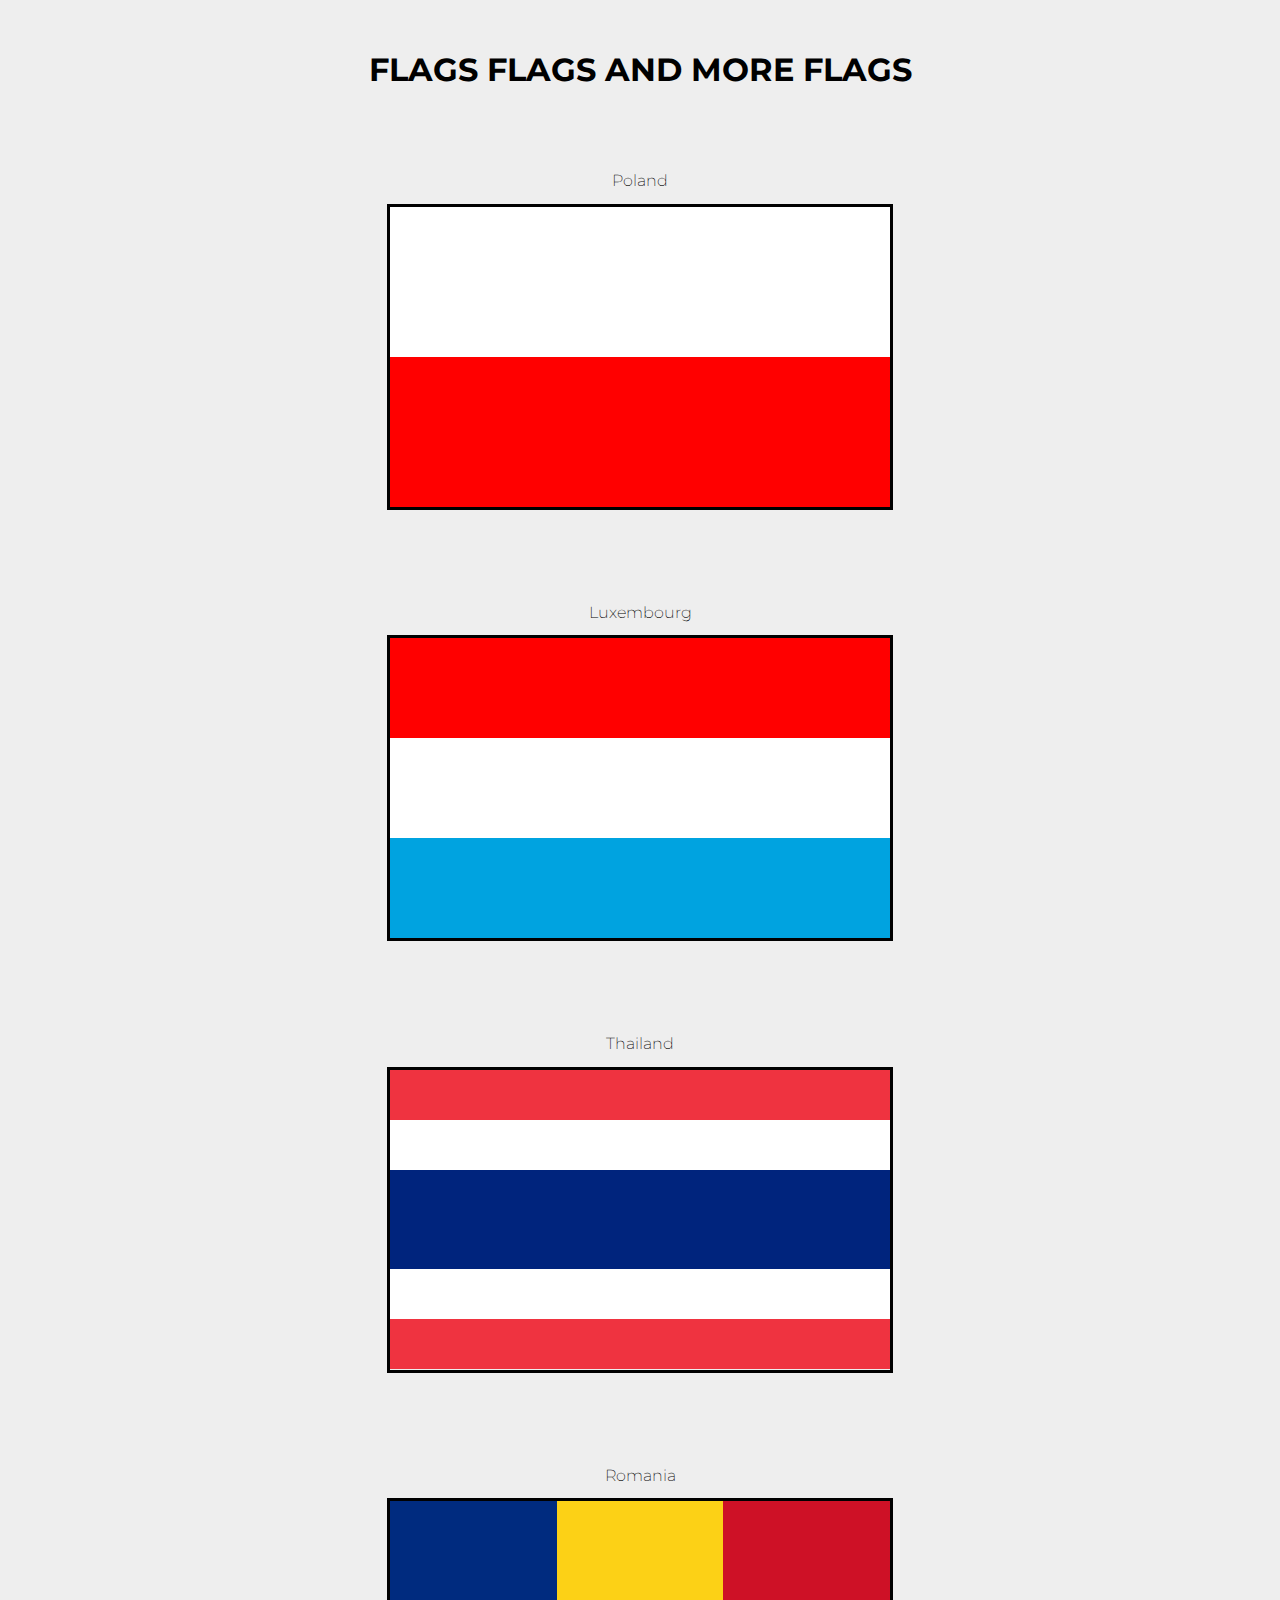
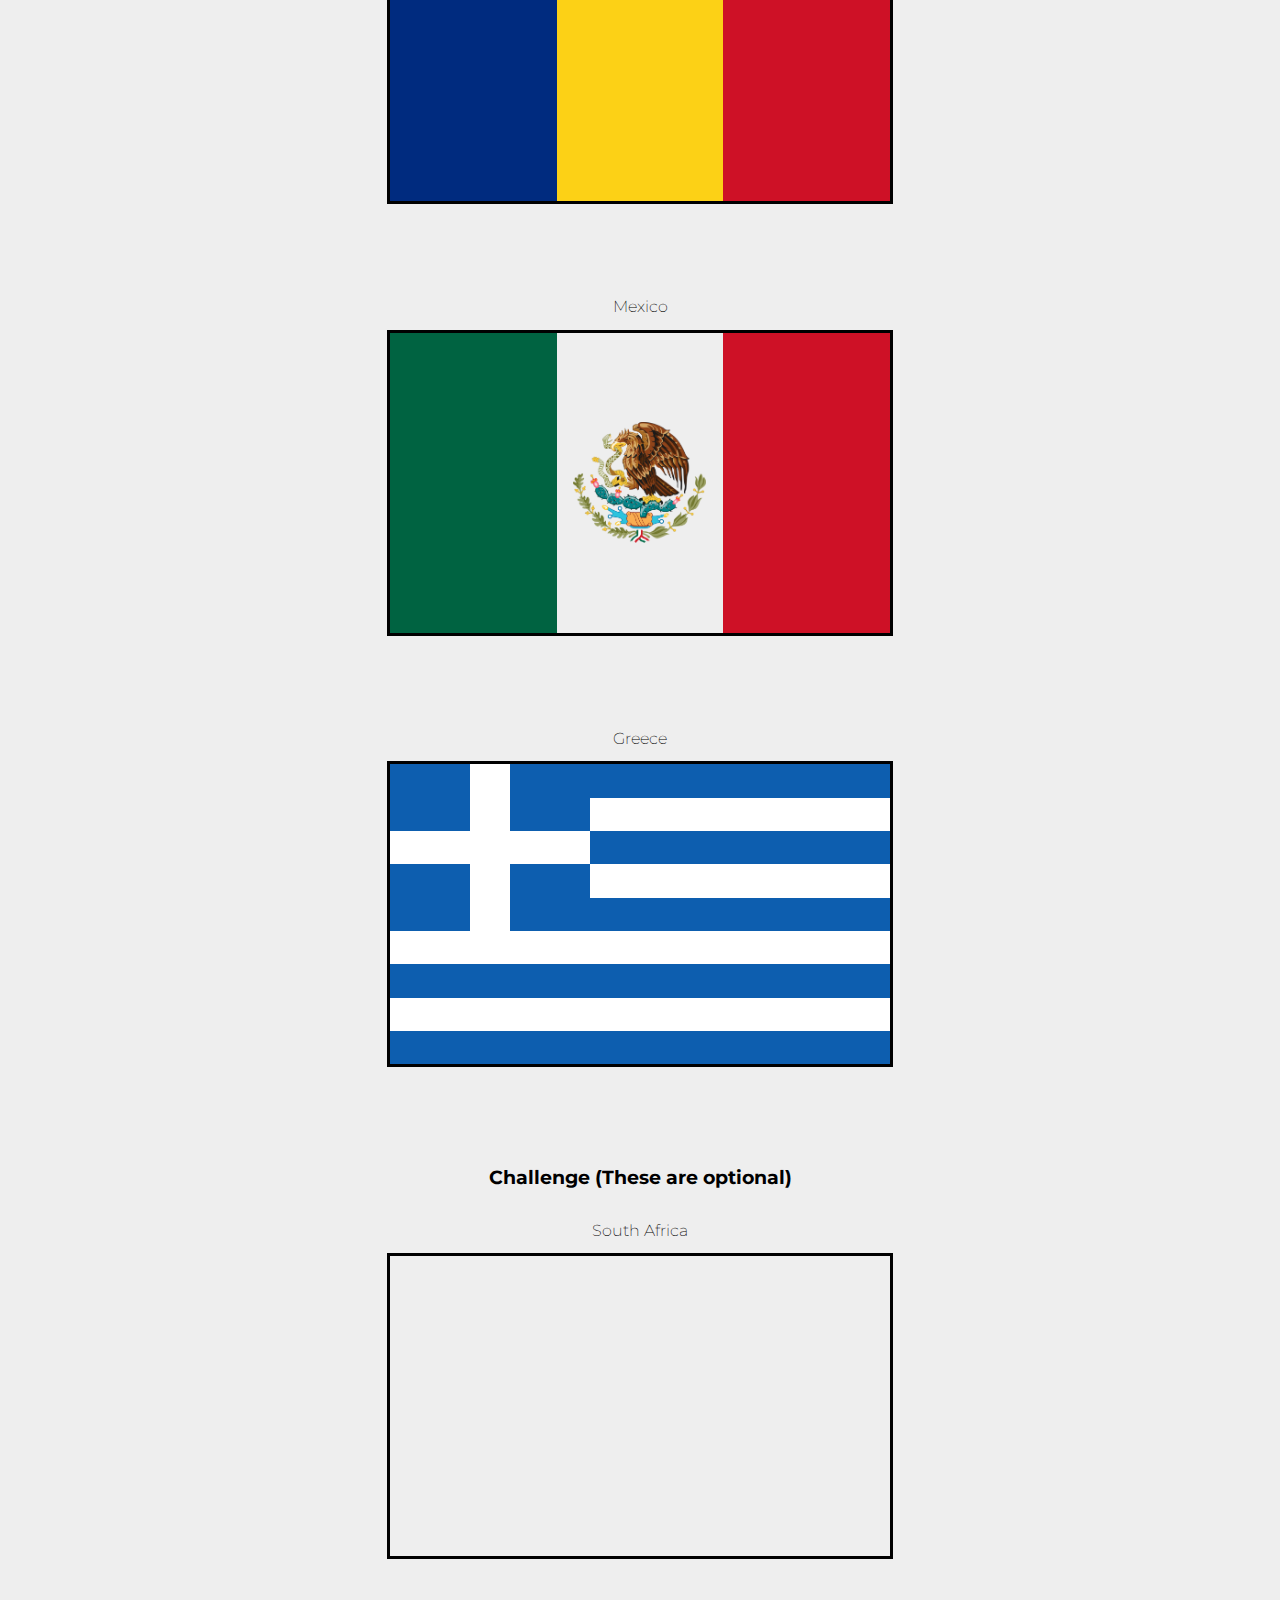
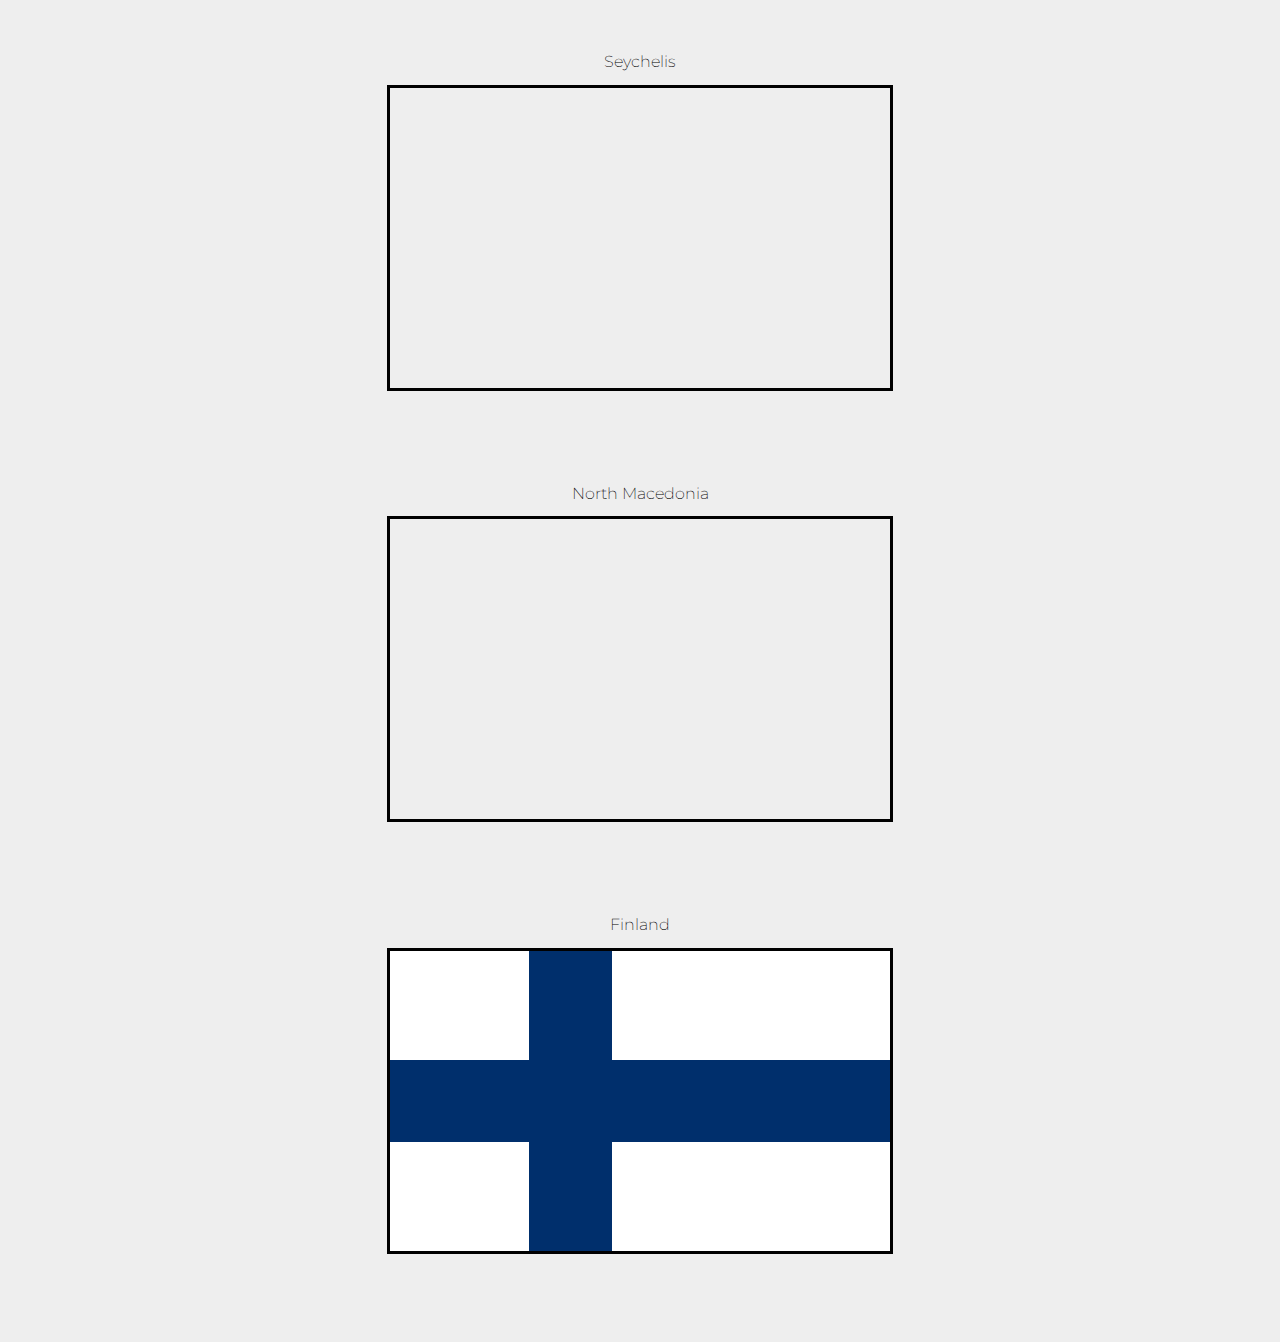
<file: hw2/index.html>
<!DOCTYPE html> 
<head>
  <link rel="preconnect" href="https://fonts.gstatic.com" />
  <link
    href="https://fonts.googleapis.com/css2?family=Montserrat:ital,wght@0,100;0,200;0,300;0,400;0,500;0,600;0,700;0,800;0,900;1,100;1,200;1,300;1,400;1,500;1,600;1,700;1,800;1,900&display=swap"
    rel="stylesheet"
  />
  <link rel="stylesheet" href="styles.css" />
</head>

<h1 id="intro">FLAGS FLAGS AND MORE FLAGS</h1>

<br />

<!-- Some flags already have some css elements added in... You are expected to finish the rest.-->

<!-- Also feel free to edit the HTML or CSS files as you like-->
<!-- You are not restricted to the template!-->

<div class="insideborder">
  <h2>Poland</h2>
  <div class="flag">
    <div class="white twovert"></div>
    <div class="red twovert"></div>
  </div>

  <h2>Luxembourg</h2>
  <div class="flag">
    <div class="red threevert"></div>
    <div class="white threevert"></div>
    <!-- Finish rest of flag here here -->
    <div class="luxemborgBlue threevert"></div>
  </div>

  <h2>Thailand</h2>
  <div class="flag">
    <!-- insert flag here -->
    <div class="thailandRed sixvert"></div>
    <div class="white sixvert"></div>
    <div class="thailandBlue threevert"></div>
    <div class="white sixvert"></div>
    <div class="thailandRed sixvert"></div>
  </div>

  <h2>Romania</h2>
  <div class="flag horiz">
    <!-- insert flag here -->
    <div class="romaniaBlue threehoriz"></div>
    <div class="romaniaYellow threehoriz"></div>
    <div class="romaniaRed threehoriz"></div>
  </div>

  <h2>Mexico</h2>
  <div class="flag horiz">
    <!-- insert flag here -->
    <div class="mexicoGreen threehoriz"></div>
    <div class="white threehoriz" id = "eagle"></div>
    <div class="romaniaRed threehoriz"></div>
  </div>

  <h2>Greece</h2>
  <div class="flag">
    <!-- insert flag here -->
    <div class = "topHalf">
      <div class = "topLeft">
        <div class = "greeceBlue square"></div>
        <div class = "white rectangle"></div>
        <div class = "greeceBlue square"></div>
        <div class = "white stripe"></div>
        <div class = "greeceBlue square"></div>
        <div class = "white rectangle"></div>
        <div class = "greeceBlue square"></div>
      </div>

      <div class = "topRight">
        <div class = "greeceBlue fivevert"></div>
        <div class = "white fivevert"></div>
        <div class = "greeceBlue fivevert"></div>
        <div class = "white fivevert"></div>
        <div class = "greeceBlue fivevert"></div>
      </div>

    </div>

    <!-- four bottom stripes -->
    <div class = "bottom">
      <div class = "white fourvert"></div>
      <div class = "greeceBlue fourvert"></div>
      <div class = "white fourvert"></div>
      <div class = "greeceBlue fourvert"></div>
    </div>
  </div>

  <h3>Challenge (These are optional)</h3>

  <h2>South Africa</h2>
  <div class="flag">
    <!-- insert flag here -->
  </div>

  <h2>Seychelis</h2>
  <div class="flag">
    <!-- insert flag here -->
  </div>

  <h2>North Macedonia</h2>
  <div class="flag">
    <!-- insert flag here -->
  </div>

  <h2>Finland</h2>
  <div class="flag">
    <!-- insert flag here -->
    <div class = "finland">
      <div class = "white finSquare"></div>
      <div class = "finlandBlue smallRect"></div>
      <div class = "white longRect"></div>
      <div class = "finlandBlue finStripe"></div>
      <div class = "white finSquare"></div>
      <div class = "finlandBlue smallRect"></div>
      <div class = "white longRect"></div>
    </div>
  </div>
</div>
</file>
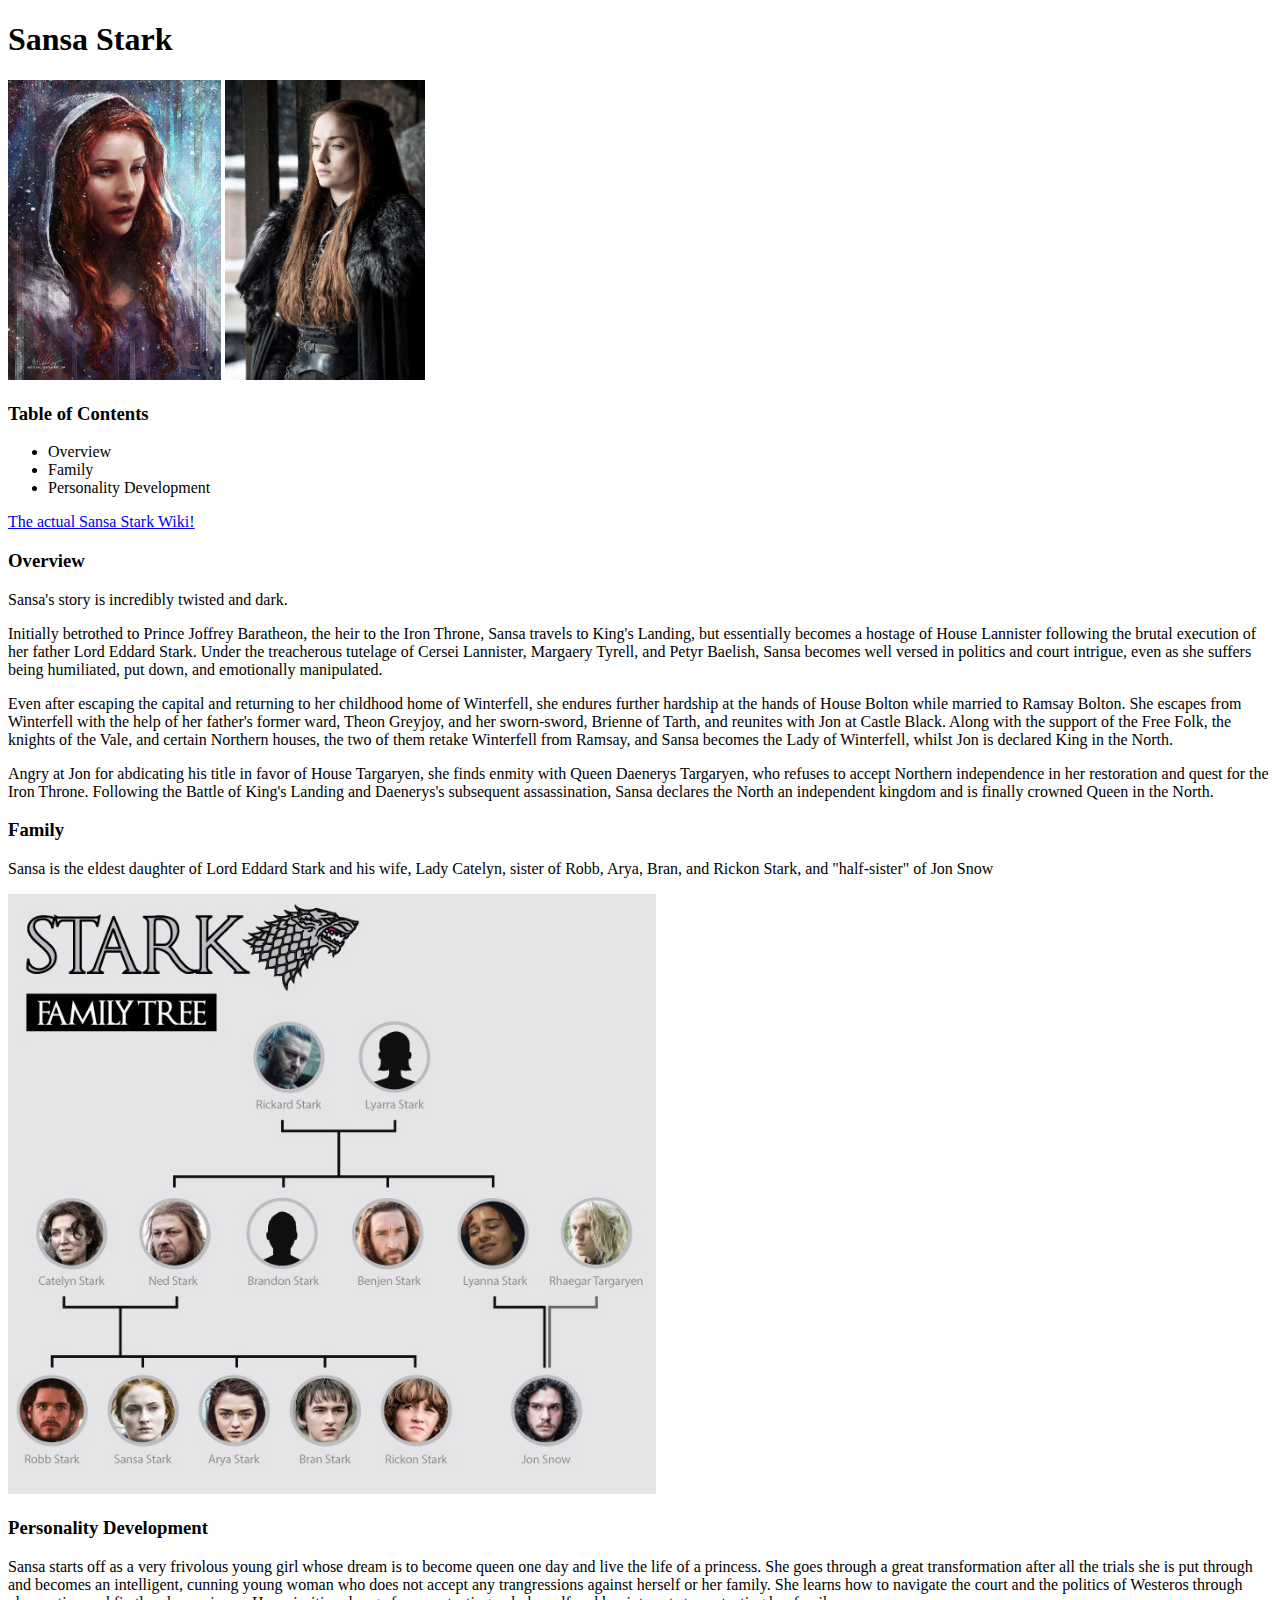
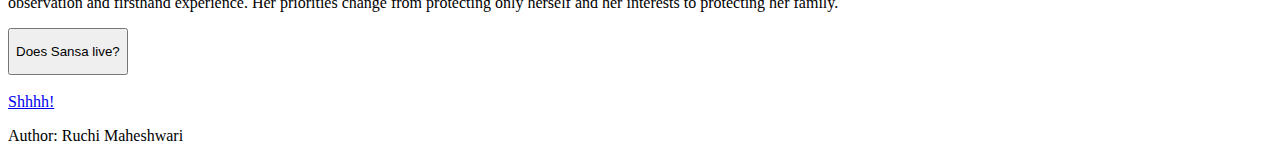
<file: assign1p1.html>
<!DOCTYPE html>
<html lang="en">
<head>
    <meta charset="UTF-8">
    <meta http-equiv="X-UA-Compatible" content="IE=edge">
    <meta name="viewport" content="width=device-width, initial-scale=1.0">
    <meta name="author" content="Ruchi Maheshwari">
    <title>Sansa Stark Wiki</title>
</head>
<body>
    <h1>Sansa Stark</h1>
    <img 
        src="./sansa.jpeg" alt=""
        height="300"
    />
    <img
        src="./sansa2.jpeg" alt=""
        height="300"
    />
    <h3>Table of Contents</h3>
    <ul>
        <li>Overview</li>
        <li>Family</li>
        <li>Personality Development</li>
    </ul>
    <a href="https://gameofthrones.fandom.com/wiki/Sansa_Stark" target="_blank">The actual Sansa Stark Wiki!</a>

    <h3>Overview</h3>
    <p>
        Sansa's story is incredibly twisted and dark.
    </p>

    <p>
        Initially betrothed to Prince Joffrey Baratheon, the heir to the Iron Throne, Sansa travels to King's Landing, 
        but essentially becomes a hostage of House Lannister following the brutal execution of her 
        father Lord Eddard Stark. Under the treacherous tutelage of Cersei Lannister, Margaery Tyrell, 
        and Petyr Baelish, Sansa becomes well versed in politics and court intrigue, even as she suffers
        being humiliated, put down, and emotionally manipulated.
    </p>

    <p>
        Even after escaping the capital and returning to her childhood home of Winterfell, she endures further hardship 
        at the hands of House Bolton while married to Ramsay Bolton. She escapes from Winterfell with the help of her father's former ward, Theon Greyjoy, 
        and her sworn-sword, Brienne of Tarth, and reunites with Jon at Castle Black. Along with the support of the Free Folk, 
        the knights of the Vale, and certain Northern houses, the two of them retake Winterfell from Ramsay, and Sansa 
        becomes the Lady of Winterfell, whilst Jon is declared King in the North.
    </p>

    <p>
        Angry at Jon for abdicating his title in favor of House Targaryen, she finds enmity with Queen Daenerys Targaryen, who 
        refuses to accept Northern independence in her restoration and quest for the Iron Throne. Following the Battle of 
        King's Landing and Daenerys's subsequent assassination, Sansa declares the North an independent kingdom and is finally 
        crowned Queen in the North.
    </p>

    <h3>Family</h3>
    <p> 
        Sansa is the eldest daughter of Lord Eddard Stark and his wife, Lady Catelyn, sister of Robb, Arya, Bran, and 
        Rickon Stark, and "half-sister" of Jon Snow
    </p>

    <img
        src="./familytree.jpeg" alt="Family Tree"
        height="600"
    />

    <h3>Personality Development</h3>
    <p>Sansa starts off as a very frivolous young girl whose dream is to become queen one day and live the life of a princess. 
        She goes through a great transformation after all the trials she is put through and becomes an intelligent, cunning young woman
        who does not accept any trangressions against herself or her family. She learns how to navigate the court and the politics of
        Westeros through observation and firsthand experience. Her priorities change from protecting only herself and her interests to
        protecting her family.
    </p>
    
    <button onclick="alert('Nice try! You will have to read or watch to find out!')">
        <p>Does Sansa live?</p>
    </button>
    <br>
    <br>
    <a href="./assign1p2.html">Shhhh!</a>
    <p>Author: Ruchi Maheshwari</p>
</body>
</html>
</file>
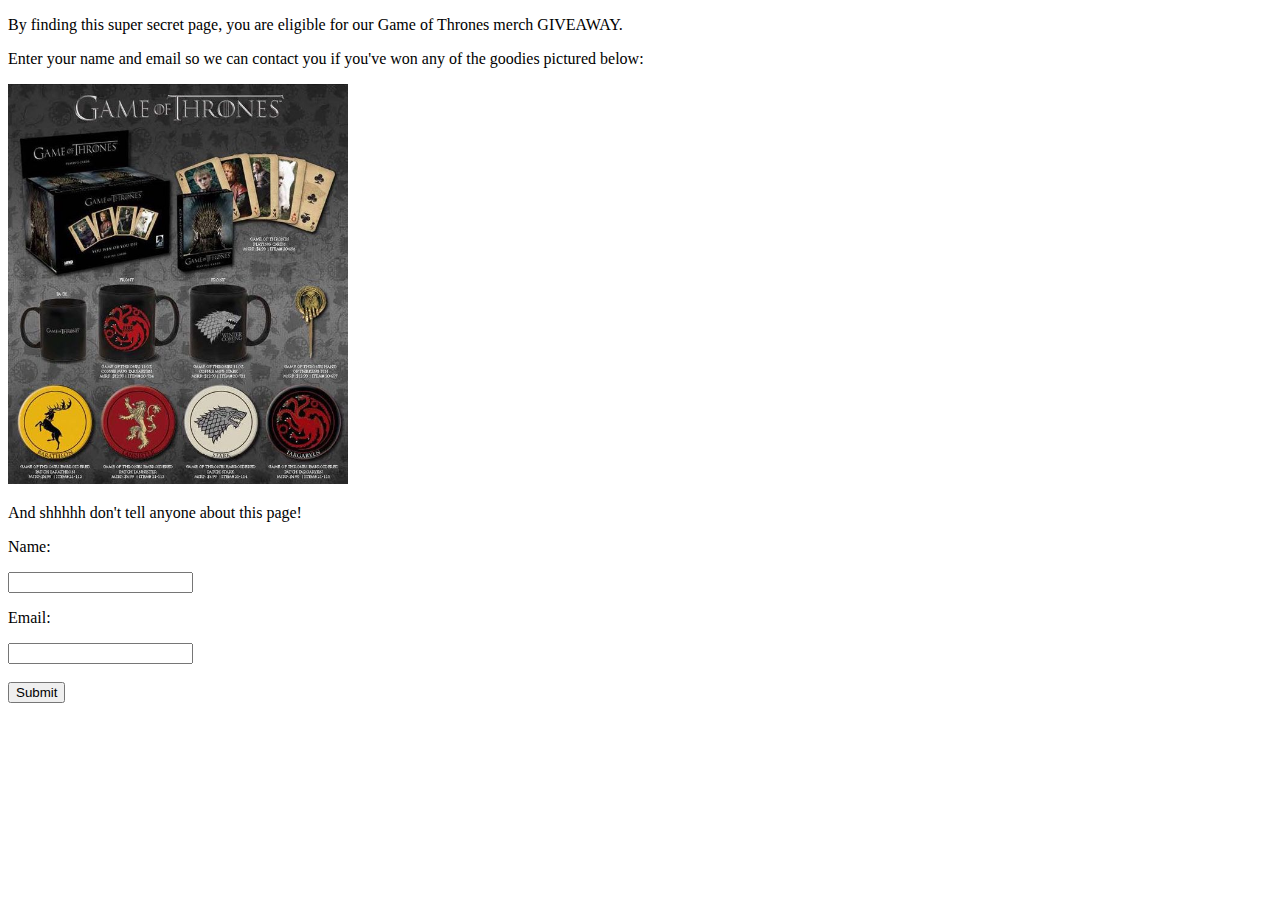
<file: assign1p2.html>
<!DOCTYPE html>
<html lang="en">
<head>
    <meta charset="UTF-8">
    <meta http-equiv="X-UA-Compatible" content="IE=edge">
    <meta name="viewport" content="width=device-width, initial-scale=1.0">
    <title>Document</title>
</head>
<body>
    <p>By finding this super secret page, you are eligible for our Game of Thrones merch GIVEAWAY.</p>
    <p>Enter your name and email so we can contact you if you've won any of the goodies pictured below:</p>

    <img
        src="./merch.jpeg" alt="MERCH"
        height="400"
    />

    <p>And shhhhh don't tell anyone about this page!</p>

    <form>
        <p> Name: </p>
        <input />
        <p> Email: </p>
        <input />
        <br>
        <br>
        <input type="submit" />
    </form>
</body>
</html>
</file>
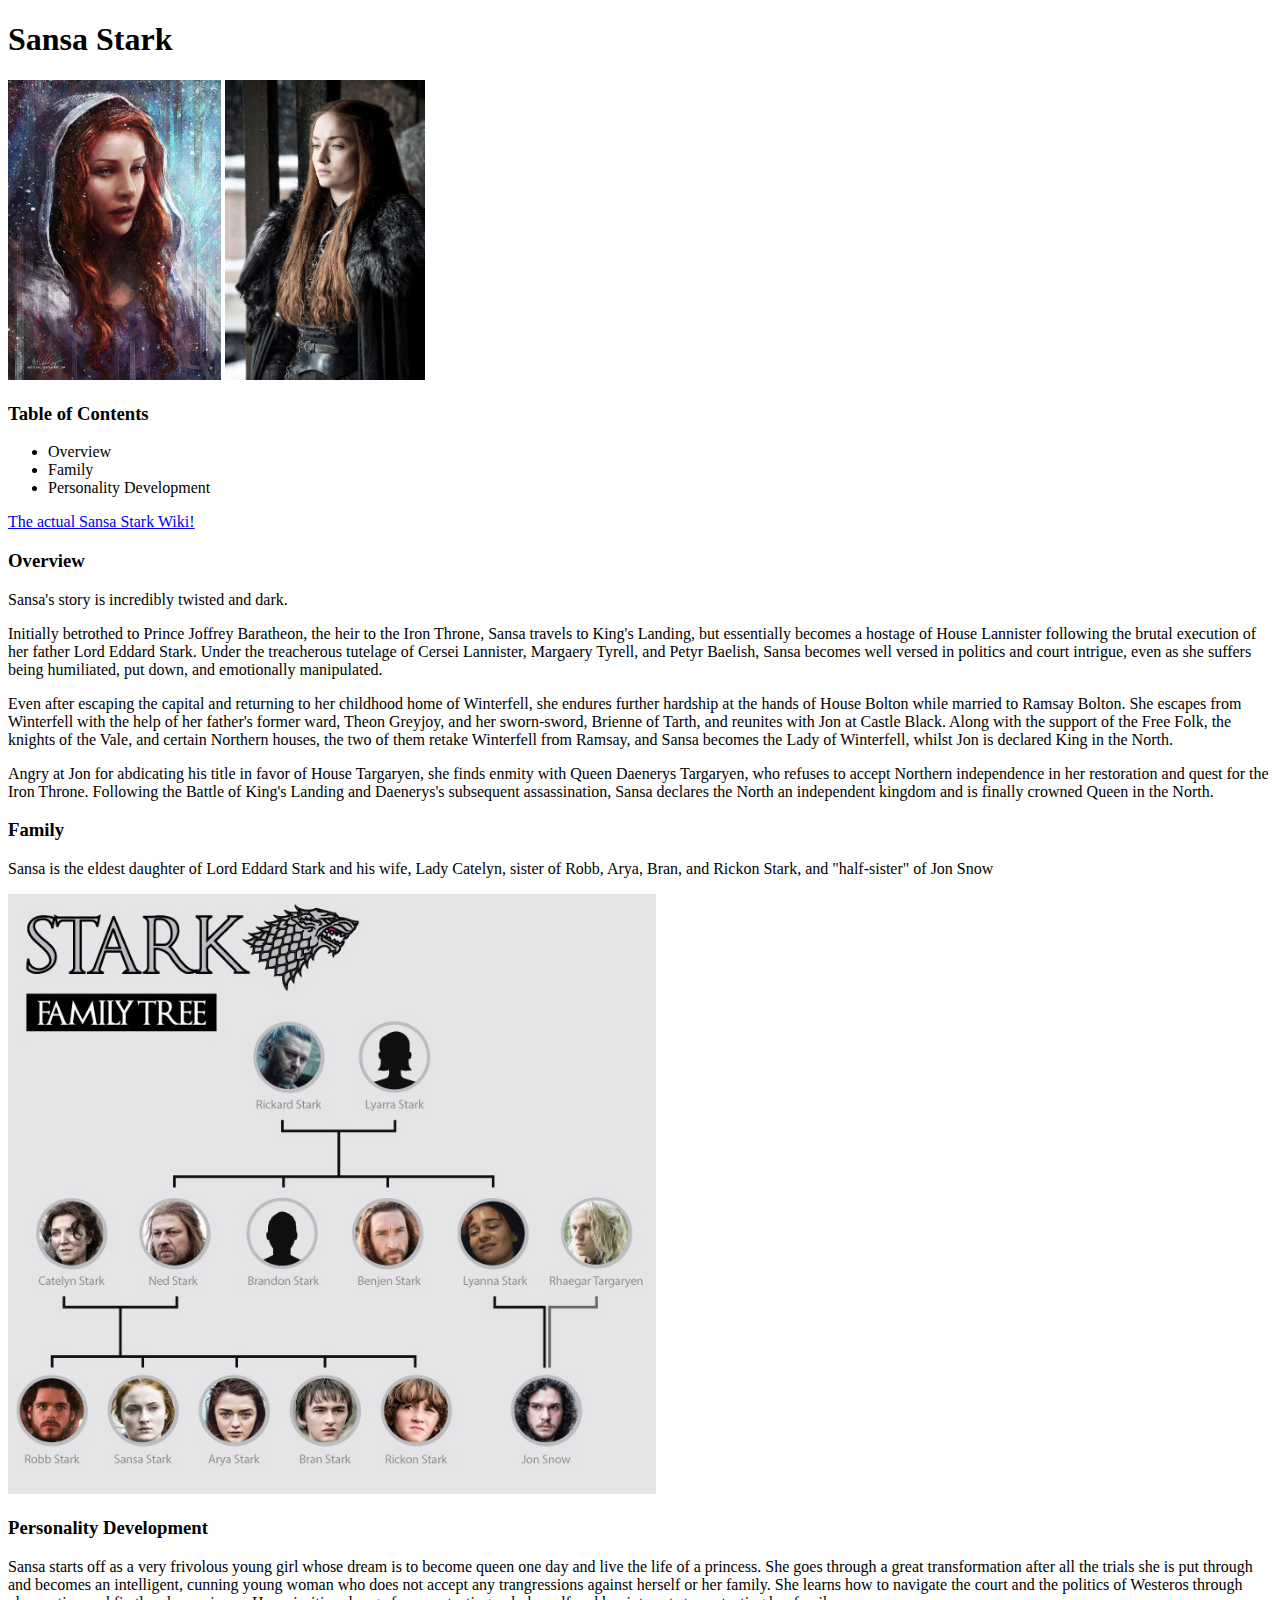
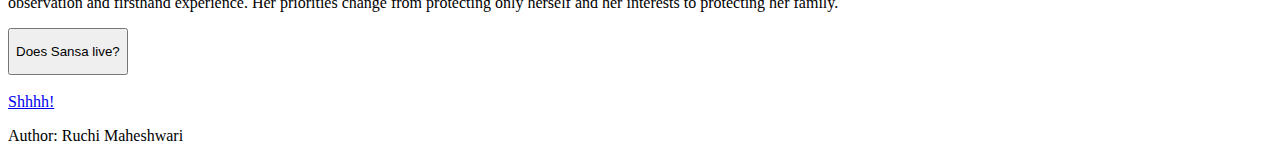
<file: hw1.html>
<!DOCTYPE html>
<html lang="en">
<head>
    <meta charset="UTF-8">
    <meta http-equiv="X-UA-Compatible" content="IE=edge">
    <meta name="viewport" content="width=device-width, initial-scale=1.0">
    <meta name="author" content="Ruchi Maheshwari">
    <title>Sansa Stark Wiki</title>
</head>
<body>
    <h1>Sansa Stark</h1>
    <img 
        src="./sansa.jpeg" alt=""
        height="300"
    />
    <img
        src="./sansa2.jpeg" alt=""
        height="300"
    />
    <h3>Table of Contents</h3>
    <ul>
        <li>Overview</li>
        <li>Family</li>
        <li>Personality Development</li>
    </ul>
    <a href="https://gameofthrones.fandom.com/wiki/Sansa_Stark" target="_blank">The actual Sansa Stark Wiki!</a>

    <h3>Overview</h3>
    <p>
        Sansa's story is incredibly twisted and dark.
    </p>

    <p>
        Initially betrothed to Prince Joffrey Baratheon, the heir to the Iron Throne, Sansa travels to King's Landing, 
        but essentially becomes a hostage of House Lannister following the brutal execution of her 
        father Lord Eddard Stark. Under the treacherous tutelage of Cersei Lannister, Margaery Tyrell, 
        and Petyr Baelish, Sansa becomes well versed in politics and court intrigue, even as she suffers
        being humiliated, put down, and emotionally manipulated.
    </p>

    <p>
        Even after escaping the capital and returning to her childhood home of Winterfell, she endures further hardship 
        at the hands of House Bolton while married to Ramsay Bolton. She escapes from Winterfell with the help of her father's former ward, Theon Greyjoy, 
        and her sworn-sword, Brienne of Tarth, and reunites with Jon at Castle Black. Along with the support of the Free Folk, 
        the knights of the Vale, and certain Northern houses, the two of them retake Winterfell from Ramsay, and Sansa 
        becomes the Lady of Winterfell, whilst Jon is declared King in the North.
    </p>

    <p>
        Angry at Jon for abdicating his title in favor of House Targaryen, she finds enmity with Queen Daenerys Targaryen, who 
        refuses to accept Northern independence in her restoration and quest for the Iron Throne. Following the Battle of 
        King's Landing and Daenerys's subsequent assassination, Sansa declares the North an independent kingdom and is finally 
        crowned Queen in the North.
    </p>

    <h3>Family</h3>
    <p> 
        Sansa is the eldest daughter of Lord Eddard Stark and his wife, Lady Catelyn, sister of Robb, Arya, Bran, and 
        Rickon Stark, and "half-sister" of Jon Snow
    </p>

    <img
        src="./familytree.jpeg" alt="Family Tree"
        height="600"
    />

    <h3>Personality Development</h3>
    <p>Sansa starts off as a very frivolous young girl whose dream is to become queen one day and live the life of a princess. 
        She goes through a great transformation after all the trials she is put through and becomes an intelligent, cunning young woman
        who does not accept any trangressions against herself or her family. She learns how to navigate the court and the politics of
        Westeros through observation and firsthand experience. Her priorities change from protecting only herself and her interests to
        protecting her family.
    </p>
    
    <button onclick="alert('Nice try! You will have to read or watch to find out!')">
        <p>Does Sansa live?</p>
    </button>
    <br>
    <br>
    <a href="./secret.html">Shhhh!</a>
    <p>Author: Ruchi Maheshwari</p>
</body>
</html>
</file>
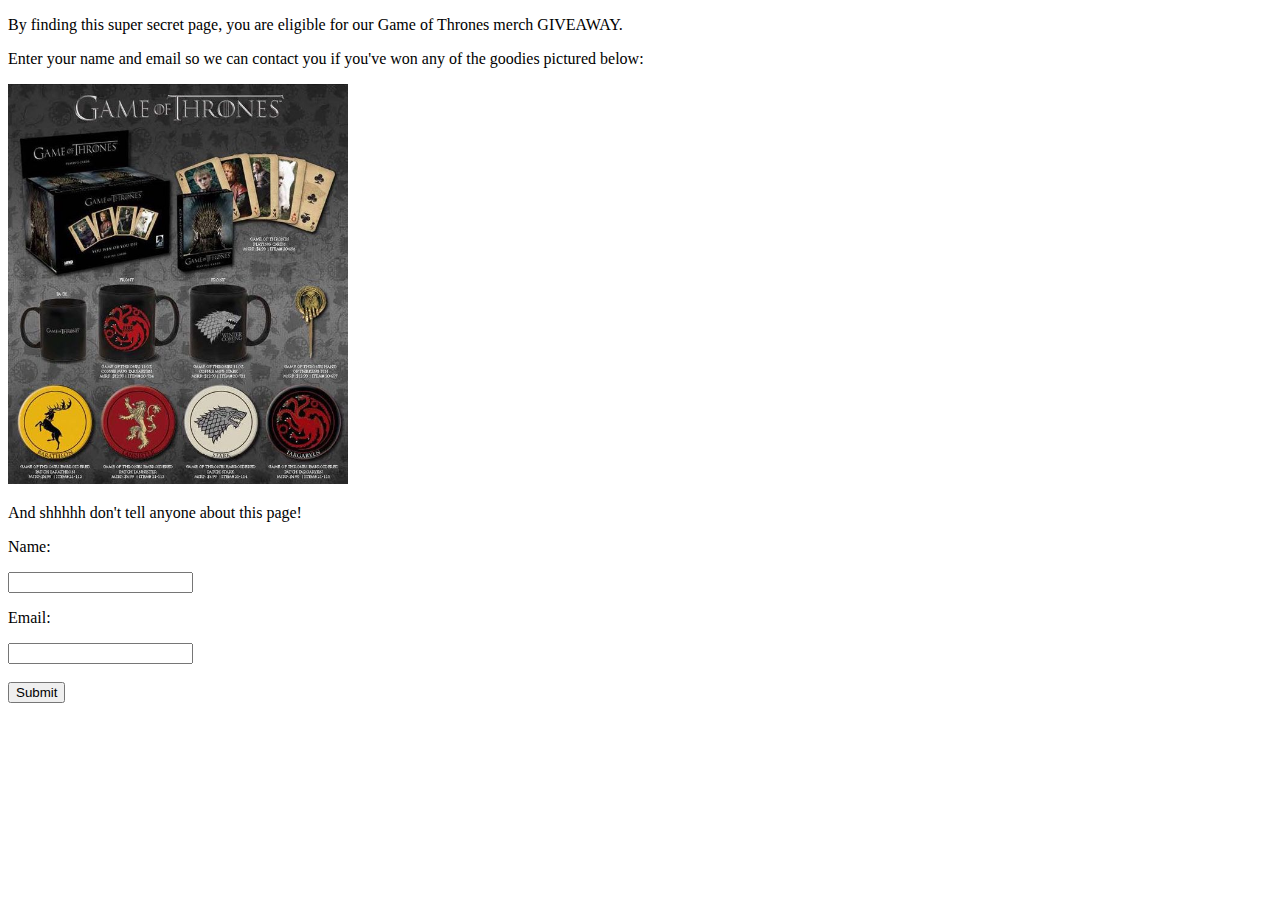
<file: secret.html>
<!DOCTYPE html>
<html lang="en">
<head>
    <meta charset="UTF-8">
    <meta http-equiv="X-UA-Compatible" content="IE=edge">
    <meta name="viewport" content="width=device-width, initial-scale=1.0">
    <title>Document</title>
</head>
<body>
    <p>By finding this super secret page, you are eligible for our Game of Thrones merch GIVEAWAY.</p>
    <p>Enter your name and email so we can contact you if you've won any of the goodies pictured below:</p>

    <img
        src="./merch.jpeg" alt="MERCH"
        height="400"
    />

    <p>And shhhhh don't tell anyone about this page!</p>

    <form>
        <p> Name: </p>
        <input />
        <p> Email: </p>
        <input />
        <br>
        <br>
        <input type="submit" />
    </form>
</body>
</html>
</file>
<file: hw2/styles.css>
/* Ignore following classes */

* {
  font-family: "Montserrat", sans-serif;
  background-color: #eeeeee;
}

#intro {
  color: rgb(0, 0, 0);
  text-align: center;
  margin: 50px;
}

.insideborder {
  display: flex;
  flex-direction: column;
  align-items: center;
}

.para {
  font-weight: 300;
  margin-left: 10px;
}

h2 {
  font-size: medium;
  font-weight: 200;
}

/* Classes that you might find useful */
/* Note* These classes do not cover every possibloe case to build you flags, you will have to continue to add your own*/

.flag {
  height: 300px;
  width: 500px;
  border-style: solid;
  margin-bottom: 5rem;
}

.horiz {
  display: flex;
  flex-direction: row;
}

.twovert {
  height: 50%;
}

.threevert {
  height: 33.3%;
}

.fourvert {
  height: 25%;
}

.fivevert {
  display: flex;
  height: 20%;
}

.sixvert {
  height: 16.67%;
}

.eightvert {
  height: 12.5%;
}

.threehoriz {
  width: 33.3%;
}

.skinny {
  height: 17.5%;
}

.fat {
  height: 30%;
}

.circle {
  border-radius: 50%;
  height: 200px;
  width: 200px;
  position: relative;
  left: 85px;
  top: 50px;
}

#eagle {
  background-color: white;
  background: url(./flag_eagle.png) center;
  background-size: 80%;
  background-repeat: no-repeat;
}

/* Greece flag classes start here */

.topHalf {
  display: flex;
  height: 55.55555555%;
}

.cross {
  display: flex;
  flex-direction: row;
}

.topLeft {
  display: flex;
  width: 40%;
  flex-wrap: wrap;
}

.topRight {
  display: flex;
  width: 60%;
  flex-direction: column;
}

.bottom {
  height: 44.44444445%;
}

.square {
  display: flex;
  width: 40%;
  height: 40%;
}

.rectangle {
  display: flex;
  width: 20%;
  height: 40%;
}

.stripe {
  display: flex;
  width: 100%;
  height: 20%;
}

/* Finland flag classes start here */

.finland {
  display: flex;
  width: 100%;
  height: 100%;
  flex-wrap: wrap;
}

.finSquare {
  display: flex;
  width: 27.777777%;
  height: 36.36363636%;
}

.smallRect {
  display: flex;
  width: 16.666666666%;
  height: 36.36363636%;
}

.longRect {
  display: flex;
  width: 55.555555555%;
  height: 36.36363636%;
}

.finStripe {
  display: flex;
  width: 100%;
  height: 27.27272727%;
}

/* Colors/ Feel free to add your own! */

.red {
  background-color: red;
}

.orange {
  background-color: orange;
}

.yellow {
  background-color: yellow;
}

.green {
  background-color: green;
}

.blue {
  background-color: blue;
}

.lightblue {
  background-color: lightblue;
}

.purple {
  background-color: purple;
}

.white {
  background-color: #fff;
}

.luxemborgBlue {
  background-color: #00A3E0;
}

.thailandRed {
  background-color: #EF3340;
}

.thailandBlue {
  background-color: #00247D;
}

.romaniaBlue {
  background-color: #002B7F;
}

.romaniaYellow {
  background-color: #FCD116;
}

/* romaniaRed is also Mexico Red */
.romaniaRed { 
  background-color: #CE1126;
}

.mexicoGreen { 
  background-color: #006341;
}

.greeceBlue { 
  background-color: #0D5EAF;
}

.finlandBlue {
  background-color: #002F6C;
}
</file>
